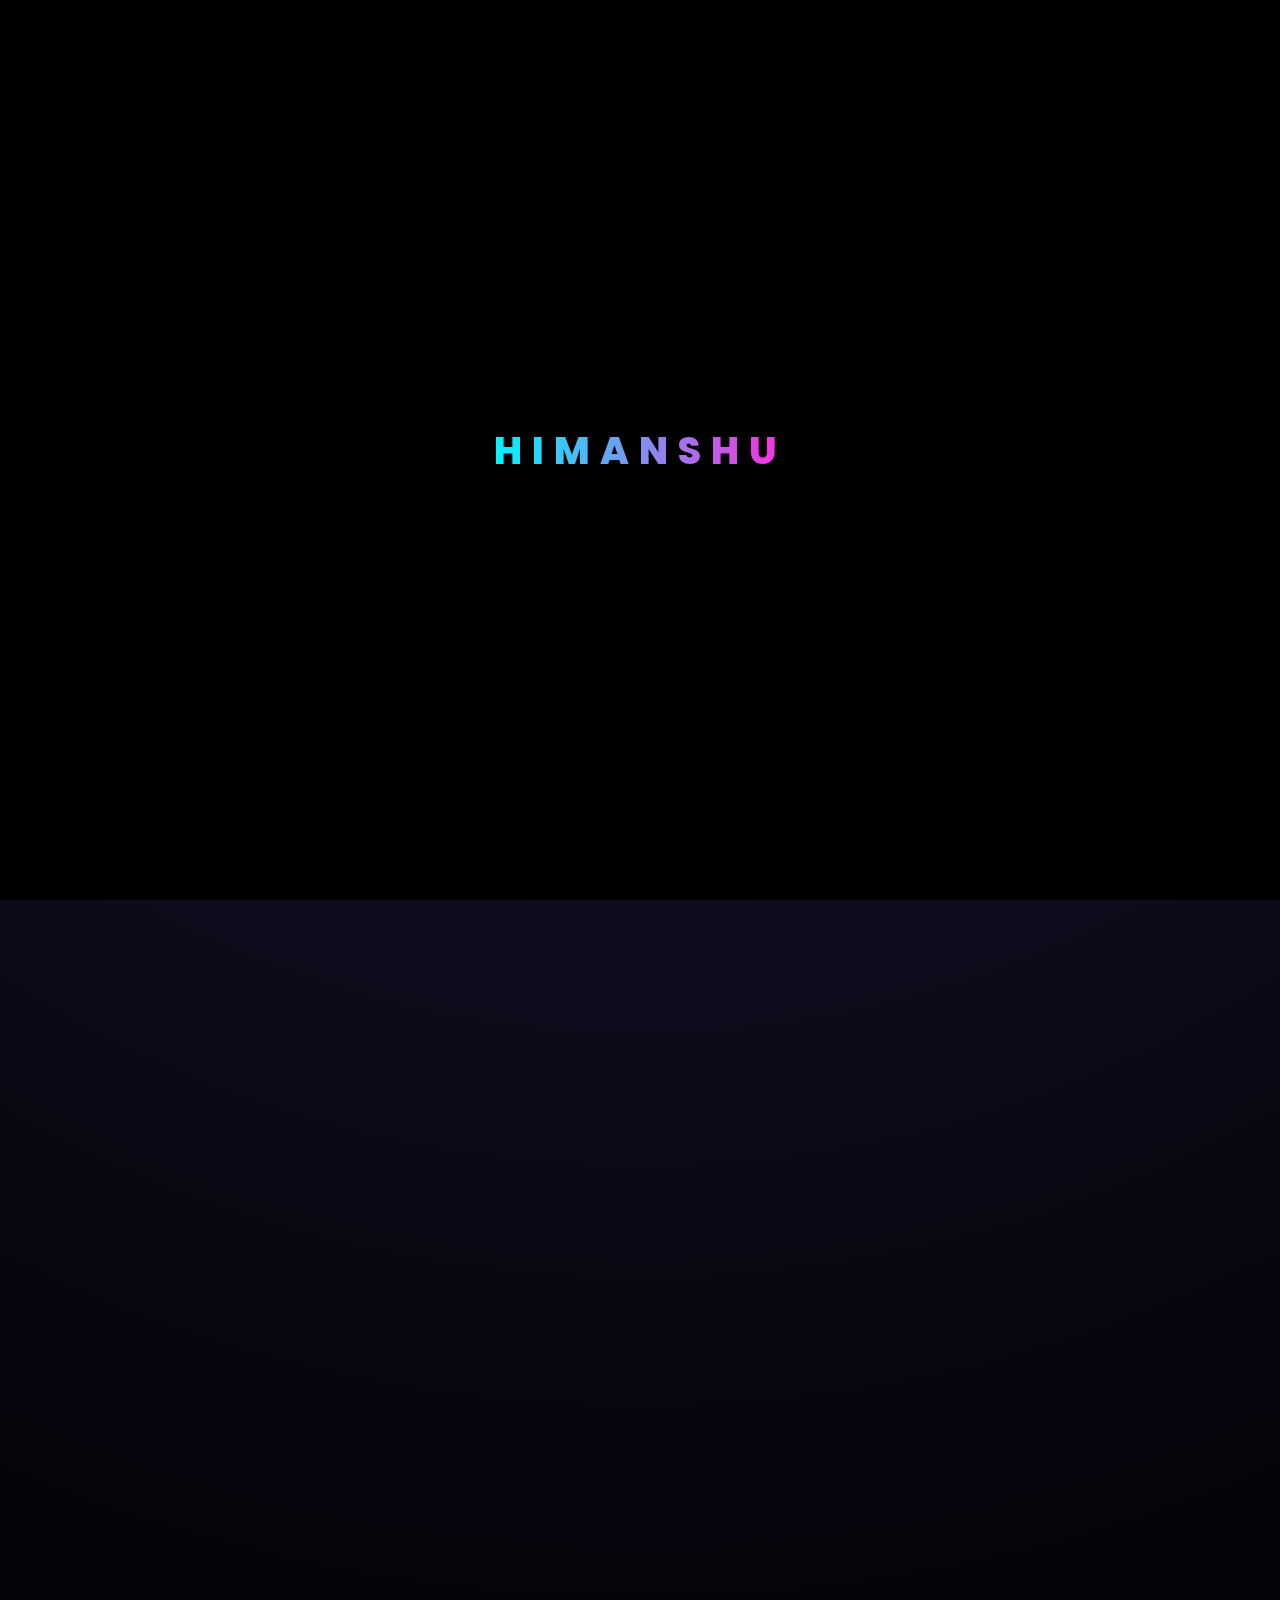
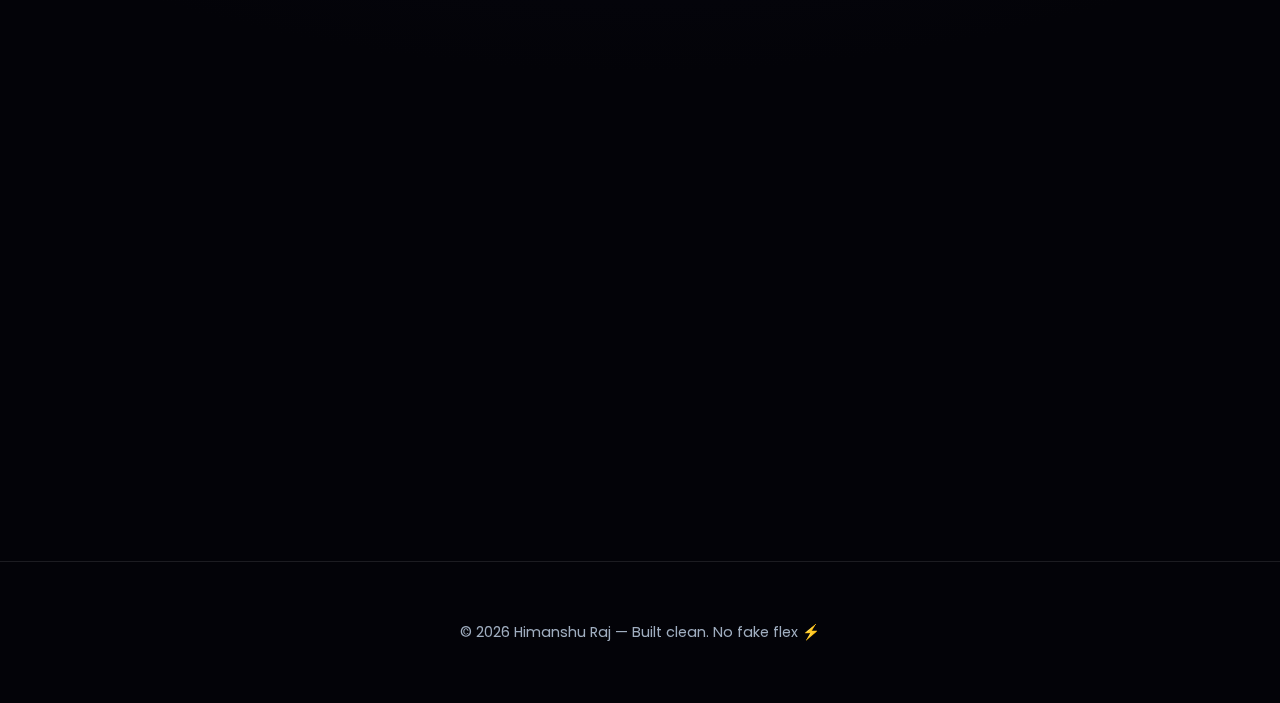
<file: index.html>
<!DOCTYPE html>
<html lang="en">
<head>
<meta charset="UTF-8" />
<meta name="viewport" content="width=device-width, initial-scale=1.0" />
<title>Himanshu Raj | Editor & Creative Developer</title>

<link href="https://fonts.googleapis.com/css2?family=Poppins:wght@300;400;600;800&display=swap" rel="stylesheet">

<style>
:root{
    --bg:#030308;
    --card:rgba(20,20,35,.75);
    --accent:#00f5ff;
    --accent2:#ff2cdf;
    --text:#fff;
    --muted:#a0aec0;
    --border:rgba(255,255,255,.1);
}
*{margin:0;padding:0;box-sizing:border-box;font-family:Poppins,sans-serif;}
html{scroll-behavior:smooth;}
body{
    background:radial-gradient(circle at 50% 0%,#1a1a3a 0%,#030308 70%);
    color:var(--text);
    overflow-x:hidden;
}

/* Loader */
#loader{
    position:fixed;inset:0;background:#000;
    display:flex;align-items:center;justify-content:center;
    z-index:99999;transition:.6s;
}
#loader.hidden{opacity:0;visibility:hidden;}
.loader-text{
    font-size:2.4rem;font-weight:800;letter-spacing:10px;
    background:linear-gradient(90deg,var(--accent),var(--accent2));
    -webkit-background-clip:text;color:transparent;
}

/* Glow */
.glow-blob{
    position:fixed;width:500px;height:500px;
    background:radial-gradient(circle,rgba(0,245,255,.18),transparent 70%);
    filter:blur(90px);border-radius:50%;
    top:-10%;left:-10%;z-index:-1;
    animation:move 20s infinite alternate ease-in-out;
}
@keyframes move{to{transform:translate(100vw,50vh);}}

/* Hero */
header{
    min-height:100vh;display:flex;align-items:center;
    justify-content:center;text-align:center;padding:20px;
}
.hero-content h1{
    font-size:clamp(3rem,10vw,6rem);
    background:linear-gradient(to right,#fff,var(--accent));
    -webkit-background-clip:text;color:transparent;
}
.hero-content p{
    max-width:620px;margin:20px auto;
    color:var(--muted);font-size:1.15rem;
}
.btn{
    display:inline-block;margin-top:40px;
    padding:16px 40px;border-radius:100px;
    background:#fff;color:#000;
    text-decoration:none;font-weight:600;
    transition:.3s;
}
.btn:hover{
    background:var(--accent);
    box-shadow:0 0 40px rgba(0,245,255,.5);
    transform:translateY(-3px);
}

/* Sections */
section{padding:120px 10vw;}
h2{
    font-size:2.4rem;margin-bottom:50px;
    position:relative;display:inline-block;
}
h2::after{
    content:"";position:absolute;left:0;bottom:-10px;
    width:50px;height:4px;background:var(--accent2);
}

/* Cards */
.card{
    background:var(--card);
    border:1px solid var(--border);
    border-radius:24px;
    padding:40px;
    backdrop-filter:blur(12px);
    transition:.4s;
}
.card:hover{
    transform:translateY(-8px);
    border-color:var(--accent);
}

/* Grid */
.grid{
    display:grid;
    grid-template-columns:repeat(auto-fit,minmax(260px,1fr));
    gap:30px;
}

/* YouTube */
.yt-card h3{font-size:1.4rem;margin-bottom:10px;}
.yt-card a{
    color:var(--accent);
    text-decoration:none;font-weight:600;
}
.yt-card iframe{
    width:100%;height:230px;
    border-radius:16px;border:none;
    margin-top:18px;
}

/* Reveal */
.reveal{opacity:0;transform:translateY(30px);transition:.8s;}
.reveal.active{opacity:1;transform:none;}

footer{
    padding:60px;text-align:center;
    border-top:1px solid var(--border);
    color:var(--muted);font-size:.9rem;
}

@media(max-width:768px){
    section{padding:80px 6vw;}
}
</style>
</head>

<body>

<div id="loader"><div class="loader-text">HIMANSHU</div></div>
<div class="glow-blob"></div>

<header>
<div class="hero-content">
    <h1>Himanshu Raj</h1>
    <p>
        Editor & Creative Developer focused on anime edits, cube content,
        and clean, retention-driven visuals.
    </p>
    <a href="#youtube" class="btn">Watch My Work</a>
</div>
</header>

<section class="reveal">
<h2>The Vision</h2>
<div class="card">
<p style="font-size:1.15rem;">
I create <strong>anime edits</strong> and <strong>cube-focused content</strong> with a clear goal:
strong pacing, emotional timing, and steady improvement.
No fake numbers — just real work and consistency.
</p>
</div>
</section>

<section id="youtube" class="reveal">
<h2>YouTube Presence</h2>

<div class="grid">

<!-- SonuSolves -->
<div class="card yt-card">
    <h3>@SonuSolves</h3>
    <p class="muted">Cube solves • Practice • Learning content</p>
    <a href="https://www.youtube.com/@SonuSolves" target="_blank">
        Visit Channel →
    </a>
    <iframe
        src="https://www.youtube.com/embed/GbTDG1qBgwM"
        title="SonuSolves Cube Short"
        allowfullscreen>
    </iframe>
</div>

<!-- SonuCoool -->
<div class="card yt-card">
    <h3>@SonuCoool</h3>
    <p class="muted">Anime edits • Shorts • Visual experiments</p>
    <a href="https://www.youtube.com/@SonuCoool" target="_blank">
        Visit Channel →
    </a>
    <iframe
        src="https://www.youtube.com/embed/Gu3ca0N1JHU"
        title="SonuCoool Anime Edit"
        allowfullscreen>
    </iframe>
</div>

</div>
</section>

<footer>
<p>© 2026 Himanshu Raj — Built clean. No fake flex ⚡</p>
</footer>

<script>
window.addEventListener("load",()=>{
    setTimeout(()=>{
        document.getElementById("loader").classList.add("hidden");
    },800);
});

const observer=new IntersectionObserver(entries=>{
    entries.forEach(e=>{
        if(e.isIntersecting)e.target.classList.add("active");
    });
},{threshold:.1});

document.querySelectorAll(".reveal").forEach(el=>observer.observe(el));
</script>

</body>
</html>
</file>
